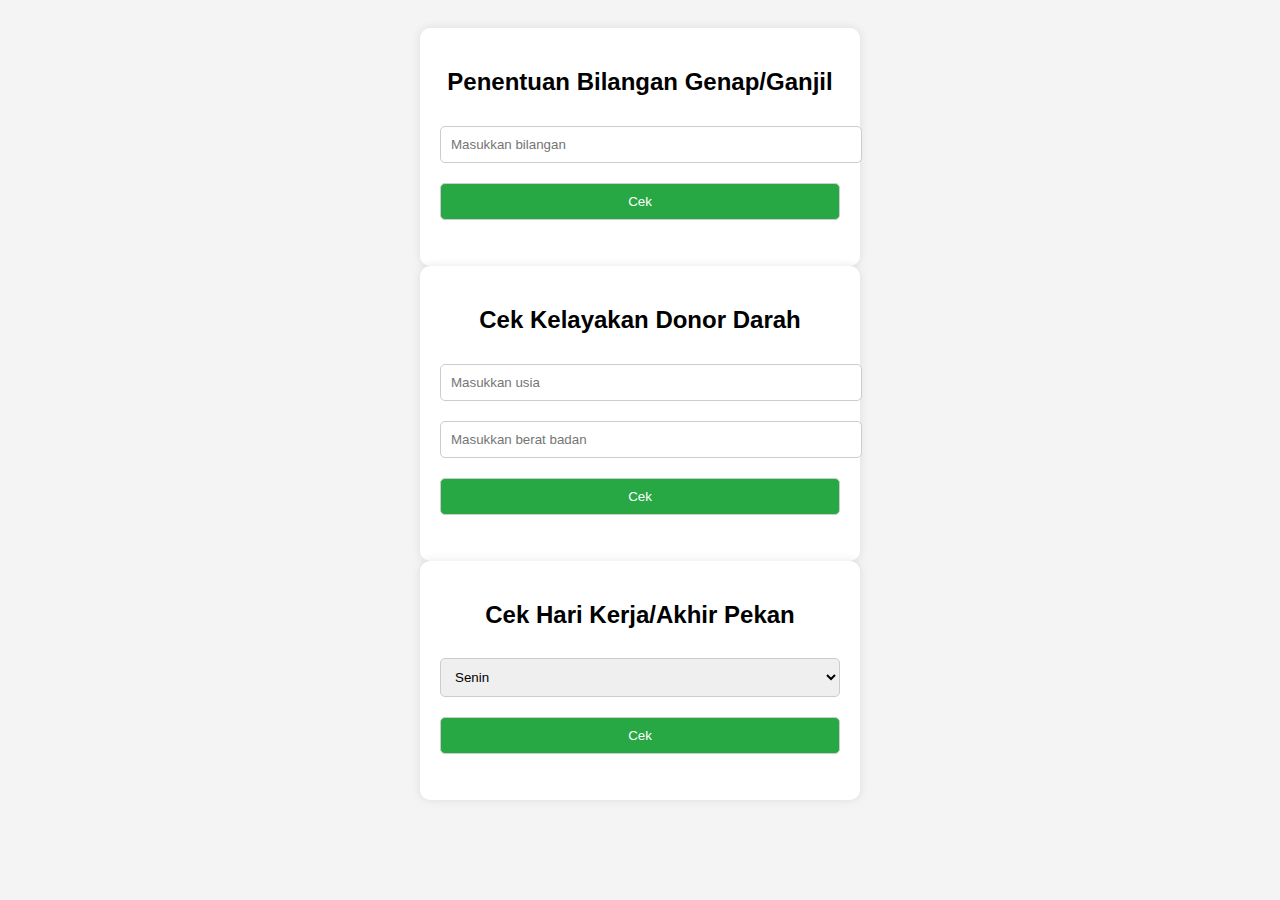
<file: KelasPSW/Pertemuan 5/index.html>
<!DOCTYPE html>
<html>
<head>
	<meta charset="utf-8">
	<meta name="viewport" content="width=device-width, initial-scale=1">
	<title>Pertemuan 5</title>
<style>
        body {
            font-family: Arial, sans-serif;
            background-color: #f4f4f4;
            text-align: center;
            padding: 20px;
        }
        .container {
            background: white;
            padding: 20px;
            max-width: 400px;
            margin: auto;
            border-radius: 10px;
            box-shadow: 0 0 10px rgba(0, 0, 0, 0.1);
        }
        input, select, button {
            width: 100%;
            padding: 10px;
            margin: 10px 0;
            border-radius: 5px;
            border: 1px solid #ccc;
        }
        button {
            background-color: #28a745;
            color: white;
            cursor: pointer;
        }
        button:hover {
            background-color: #218838;
        }

</style>
</head>
<body>
    <div class="container">
        <h2>Penentuan Bilangan Genap/Ganjil</h2>
        <input type="number" id="bilangan" placeholder="Masukkan bilangan">
        <button onclick="cekBilangan()">Cek</button>
        <p id="hasilBilangan"></p>
    </div>
    <div class="container">
        <h2>Cek Kelayakan Donor Darah</h2>
        <input type="number" id="usia" placeholder="Masukkan usia">
        <input type="number" id="berat" placeholder="Masukkan berat badan">
        <button onclick="cekDonor()">Cek</button>
        <p id="hasilDonor"></p>
    </div>
    <div class="container">
        <h2>Cek Hari Kerja/Akhir Pekan</h2>
        <select id="hari">
            <option value="Senin">Senin</option>
            <option value="Selasa">Selasa</option>
            <option value="Rabu">Rabu</option>
            <option value="Kamis">Kamis</option>
            <option value="Jumat">Jumat</option>
            <option value="Sabtu">Sabtu</option>
            <option value="Minggu">Minggu</option>
        </select>
        <button onclick="cekHari()">Cek</button>
        <p id="hasilHari"></p>
    </div>
    <script>
      function cekBilangan() {
            let bil = document.getElementById("bilangan").value;
            let hasil = (bil % 2 === 0) ? "Bilangan Genap" : "Bilangan Ganjil";
            document.getElementById("hasilBilangan").innerText = hasil;
        }
      function cekDonor() {
            let usia = document.getElementById("usia").value;
            let berat = document.getElementById("berat").value;
            let hasil = (usia >= 17 && berat >= 50) ? "Anda memenuhi syarat donor darah" : "Anda tidak memenuhi syarat";
            document.getElementById("hasilDonor").innerText = hasil;
        }  
      function cekHari() {
            let hari = document.getElementById("hari").value;
            let hasil = (hari === "Sabtu" || hari === "Minggu") ? "Akhir Pekan" : "Hari Kerja";
            document.getElementById("hasilHari").innerText = hasil;
        }
    </script>
    
</body>
</html>
</file>
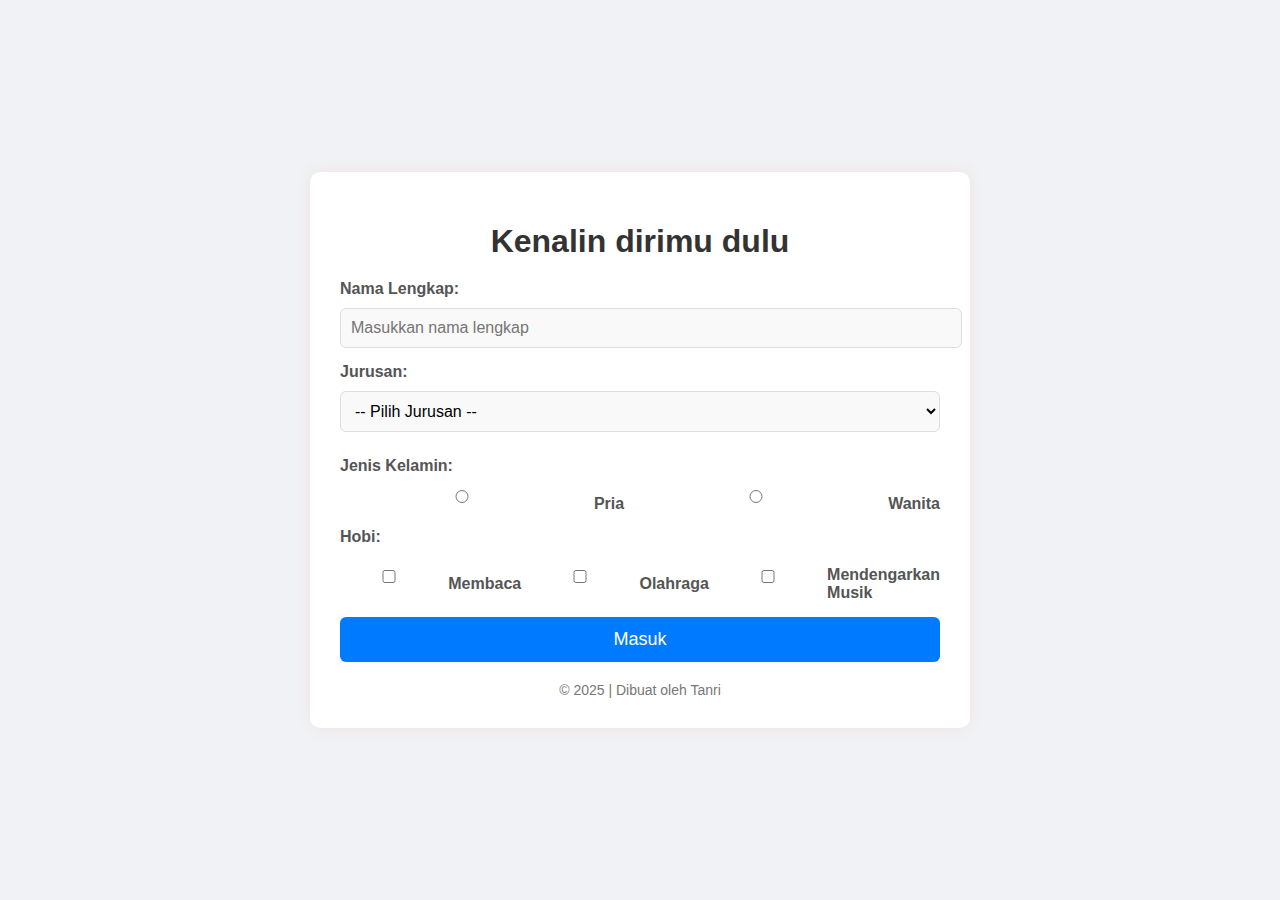
<file: KelasPSW/Pertemuan1/Index.html>
<!DOCTYPE html>
<html lang="en">
<head>
    <meta charset="UTF-8">
    <meta name="viewport" content="width=device-width, initial-scale=1.0">
    <title>Mau Kenalan? Kenalin diri kamu dlu </title>
    <style>
        /*Style untuk keseluruhan halaman*/
        body{
            font-family: Arial, sans-serif;
            background-color: #f0f2f5;
            padding: 0;
            margin: 0;
            display: flex;
            justify-content: center;
            align-items: center;
            height: 100vh;
        }

        /*Form Container*/
        .form-container {
            background-color: white;
            padding: 30px;
            width: 600px;
            box-shadow: 0 0 15px  rgba(255, 99, 71, 0.1);
            border-radius: 10px;
        }
        
        /*Judul Formulir*/
        h1 {
            text-align: center;
            color: #333;
            margin-bottom: 20px;
        }
        
        /*Label Formulir*/
        label 
        {
            font-weight: bold;
            margin: 10px 0 5px;
            display: block;
            color: #555;
        }
        
        /*Input dan elemen Formulir*/
        input, select, textarea {
            width: 100%;
            padding: 10px;
            margin: 5px 0 15px;
            border: 1px solid #ddd;
            border-radius: 6px;
            font-size: 16px;
            background-color: #f9f9f9;
            transition: all 0.3s ease;
        }

        input:focus, select:focus, textarea:focus {
            border-color: #007bff;
            outline: none;
            background-color: #fff;
        }

        /*Radio dan Checkbox*/
        .radio-group, .checkbox-group {
            display: flex;
            gap: 10px;
            align-items: center;
            margin: 10px 0;            
        }
        
        /*Tombol Kirim*/
        button {
            width: 100%;
            padding: 12px;
            background-color: #007bff;
            color: white;
            border: none;
            border-radius: 6px;
            font-size: 18px;
            cursor: pointer;
            transition: background-color 0.3s ease;
        }

        button:hover {
            background-color: #0056b3;
        }

        /* Pesan kesalahan */
        .error-message {
            color: red;
            font-size: 14px;
            margin-top: -10px;
            margin-bottom: 10px;
        }

        /* Footer */
        .footer {
            text-align: center;
            margin-top: 20px;
            color: #777;
            font-size: 14px;
        }
    </style>
</head>
<body>

<div class="form-container">
    <h1>Kenalin dirimu dulu</h1>
    <form action="/Pertemuan1/biodata.html" method="get" onsubmit="return validateForm()">

        <!-- Nama Lengkap -->
        <label for="nama">Nama Lengkap:</label>
        <input type="text" id="nama" name="nama" placeholder="Masukkan nama lengkap" required>
        <div class="error-message" id="error-nama"></div>
        
       
        <!-- Jurusan (Select) -->
        <label for="jurusan">Jurusan:</label>
        <select id="jurusan" name="jurusan" required>
            <option value="">-- Pilih Jurusan --</option>
            <option value="informatika">Teknik Informatika</option>
            <option value="sistem-informasi">Sistem Informasi</option>
            <option value="manajemen">Manajemen</option>
            <option value="akuntansi">Akuntansi</option>
            <option value="kedokteran">Kedokteran</option>
            <option value="tata-busana">Tata Busana</option>
            <option value="pariwisata">Pariwisata</option>
            <option value="gaming">Gaming</option>
            <option value="hukum">Hukum</option>
            <option value="pertanian">pertanian</option>
        </select>

        <!-- Jenis Kelamin (Radio) -->
        <label>Jenis Kelamin:</label>
        <div class="radio-group">
            <input type="radio" id="pria" name="jenis_kelamin" value="pria" required>
            <label for="pria">Pria</label>
            <input type="radio" id="wanita" name="jenis_kelamin" value="wanita" required>
            <label for="wanita">Wanita</label>
        </div>

        <!-- Hobi (Checkbox) -->
        <label>Hobi:</label>
        <div class="checkbox-group">
            <input type="checkbox" id="membaca" name="hobi" value="membaca">
            <label for="membaca">Membaca</label>
            <input type="checkbox" id="olahraga" name="hobi" value="olahraga">
            <label for="olahraga">Olahraga</label>
            <input type="checkbox" id="musik" name="hobi" value="musik">
            <label for="musik">Mendengarkan Musik</label>
        </div>

       

        <!-- Tombol Kirim -->
         <button type="submit" >Masuk</button>
         
    </form>
    <div class="footer">© 2025 | Dibuat oleh Tanri</div>
</div>

</body>
</html>
</file>
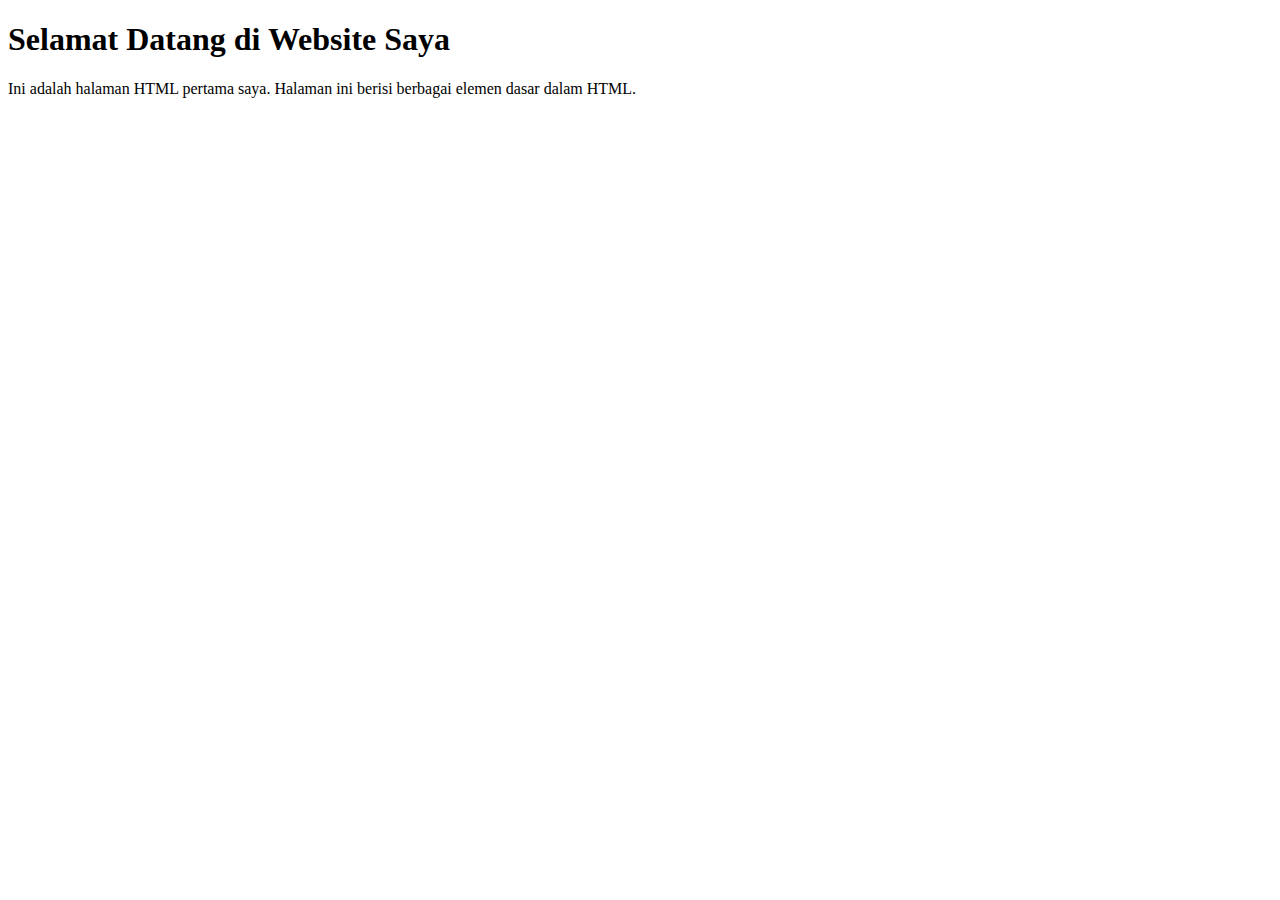
<file: KelasPSW/Pertemuan2/index.html>
<!DOCTYPE html>
<html>
<head>
	<meta charset="utf-8">
	<meta name="viewport" content="width=device-width, initial-scale=1">
	<title>Dasar-Dasar HTML</title>
</head>
<body>
	<!-- Judul Halaman -->
    <h1>Selamat Datang di Website Saya</h1>

    <!-- Paragraf -->
    <p>Ini adalah halaman HTML pertama saya. Halaman ini berisi berbagai elemen dasar dalam HTML.</p>
</body>
</html>
</file>
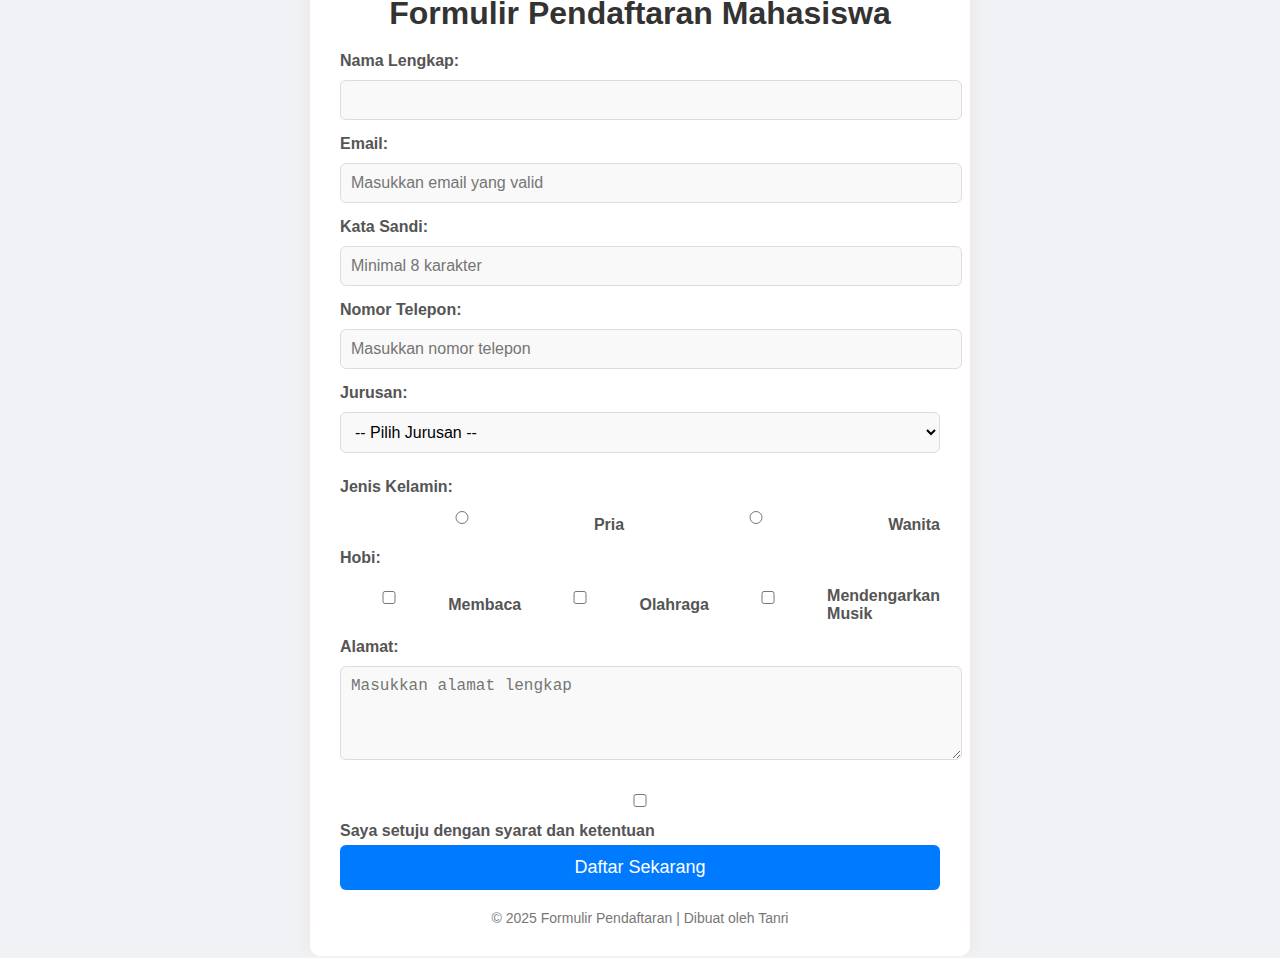
<file: KelasPSW/Pertemuan4/index.html>
<!DOCTYPE html>
<html lang="en">
<head>
    <meta charset="UTF-8">
    <meta name="viewport" content="width=device-width, initial-scale=1.0">
    <title>Formulir Pendaftaran Mahasiswa</title>
    <style>
        /*Style untuk keseluruhan halaman*/
        body{
            font-family: Arial, sans-serif;
            background-color: #f0f2f5;
            padding: 0;
            margin: 0;
            display: flex;
            justify-content: center;
            align-items: center;
            height: 100vh;
        }

        /*Form Container*/
        .form-container {
            background-color: white;
            padding: 30px;
            width: 600px;
            box-shadow: 0 0 15px  rgba(255, 99, 71, 0.1);
            border-radius: 10px;
        }
        
        /*Judul Formulir*/
        h1 {
            text-align: center;
            color: #333;
            margin-bottom: 20px;
        }
        
        /*Label Formulir*/
        label 
        {
            font-weight: bold;
            margin: 10px 0 5px;
            display: block;
            color: #555;
        }
        
        /*Input dan elemen Formulir*/
        input, select, textarea {
            width: 100%;
            padding: 10px;
            margin: 5px 0 15px;
            border: 1px solid #ddd;
            border-radius: 6px;
            font-size: 16px;
            background-color: #f9f9f9;
            transition: all 0.3s ease;
        }

        input:focus, select:focus, textarea:focus {
            border-color: #007bff;
            outline: none;
            background-color: #fff;
        }

        /*Radio dan Checkbox*/
        .radio-group, .checkbox-group {
            display: flex;
            gap: 10px;
            align-items: center;
            margin: 10px 0;            
        }
        
        /*Tombol Kirim*/
        button {
            width: 100%;
            padding: 12px;
            background-color: #007bff;
            color: white;
            border: none;
            border-radius: 6px;
            font-size: 18px;
            cursor: pointer;
            transition: background-color 0.3s ease;
        }

        button:hover {
            background-color: #0056b3;
        }

        /* Pesan kesalahan */
        .error-message {
            color: red;
            font-size: 14px;
            margin-top: -10px;
            margin-bottom: 10px;
        }

        /* Footer */
        .footer {
            text-align: center;
            margin-top: 20px;
            color: #777;
            font-size: 14px;
        }
    </style>
</head>
<body>

<div class="form-container">
    <h1>Formulir Pendaftaran Mahasiswa</h1>
    <form action="/submit" method="post" onsubmit="return validateForm()">

        <!-- Nama Lengkap -->
        <label for="nama">Nama Lengkap:</label>
        <input type="text" id="nama" name="nama" placholder="Masukkan nama lengkap" required>
        <div class="error-message" id="error-nama"></div>
        
        <!-- Email -->
        <label for="email">Email:</label>
        <input type="email" id="email" name="email" placeholder="Masukkan email yang valid" required>
        <div class="error-message" id="error-email"></div>

        <!-- Password -->
        <label for="password">Kata Sandi:</label>
        <input type="password" id="password" name="password" placeholder="Minimal 8 karakter" minlength="8" required>
        <div class="error-message" id="error-password"></div>

        <!-- Nomor Telepon -->
        <label for="telepon">Nomor Telepon:</label>
        <input type="tel" id="telepon" name="telepon" placeholder="Masukkan nomor telepon" pattern="[0-9]{10,13}" required>
        <div class="error-message" id="error-telepon"></div>

        <!-- Jurusan (Select) -->
        <label for="jurusan">Jurusan:</label>
        <select id="jurusan" name="jurusan" required>
            <option value="">-- Pilih Jurusan --</option>
            <option value="informatika">Teknik Informatika</option>
            <option value="sistem-informasi">Sistem Informasi</option>
            <option value="manajemen">Manajemen</option>
            <option value="akuntansi">Akuntansi</option>
            <option value="kedokteran">Kedokteran</option>
            <option value="tata-busana">Tata Busana</option>
            <option value="pariwisata">Pariwisata</option>
            <option value="gaming">Gaming</option>
            <option value="hukum">Hukum</option>
            <option value="pertanian">pertanian</option>
        </select>

        <!-- Jenis Kelamin (Radio) -->
        <label>Jenis Kelamin:</label>
        <div class="radio-group">
            <input type="radio" id="pria" name="jenis_kelamin" value="pria" required>
            <label for="pria">Pria</label>
            <input type="radio" id="wanita" name="jenis_kelamin" value="wanita" required>
            <label for="wanita">Wanita</label>
        </div>

        <!-- Hobi (Checkbox) -->
        <label>Hobi:</label>
        <div class="checkbox-group">
            <input type="checkbox" id="membaca" name="hobi" value="membaca">
            <label for="membaca">Membaca</label>
            <input type="checkbox" id="olahraga" name="hobi" value="olahraga">
            <label for="olahraga">Olahraga</label>
            <input type="checkbox" id="musik" name="hobi" value="musik">
            <label for="musik">Mendengarkan Musik</label>
        </div>

        <!-- Alamat (Textarea) -->
        <label for="alamat">Alamat:</label>
        <textarea id="alamat" name="alamat" rows="4" placeholder="Masukkan alamat lengkap"></textarea>

        <!-- Persetujuan -->
        <label for="setuju">
            <input type="checkbox" id="setuju" name="setuju" required>
            Saya setuju dengan syarat dan ketentuan
        </label>

        <!-- Tombol Kirim -->
         <button type="submit">Daftar Sekarang</button>
    </form>
    <div class="footer">© 2025 Formulir Pendaftaran | Dibuat oleh Tanri</div>
</div>

</body>
</html>
</file>
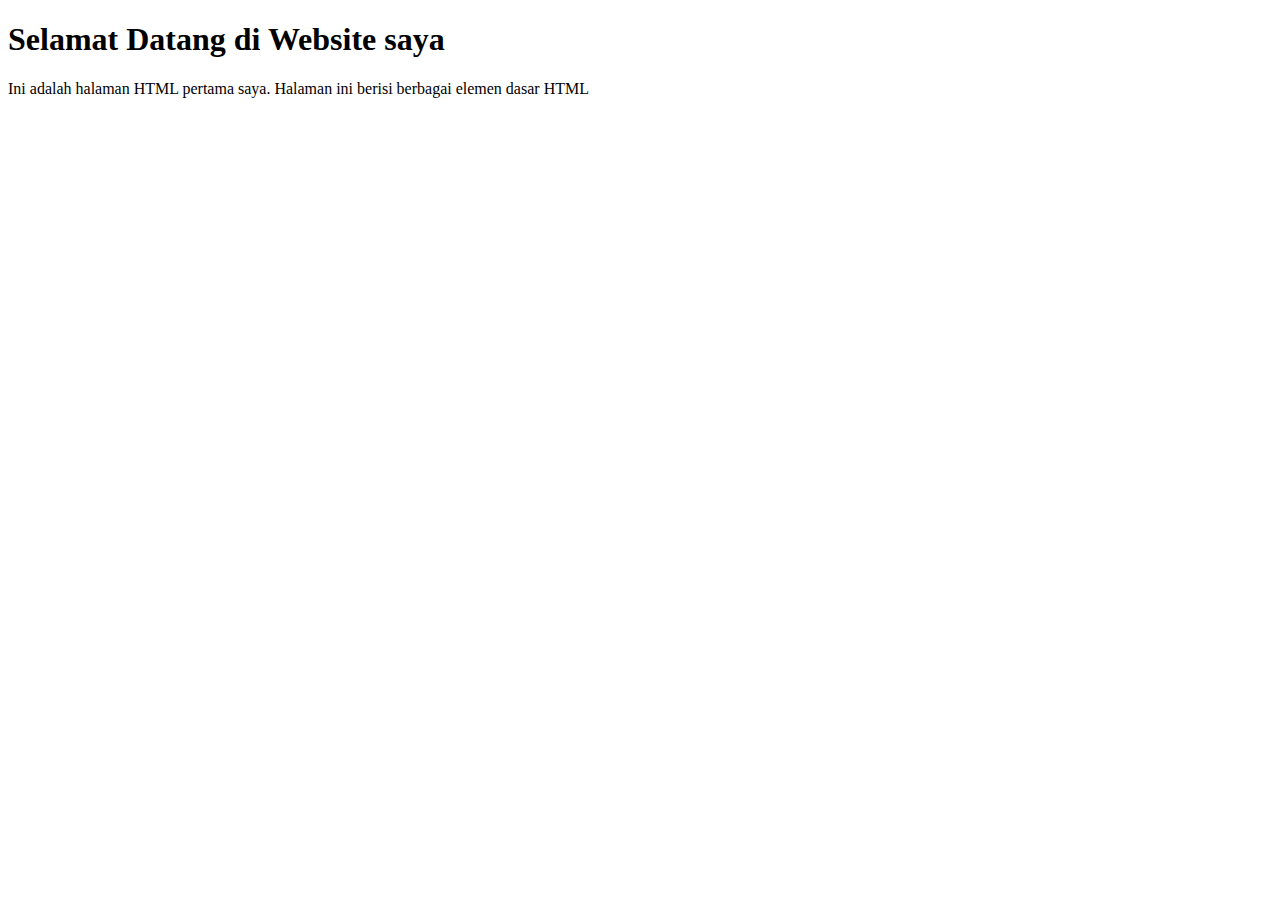
<file: KelasPSW/Pertemuan 2/index.html.html>
<!DOCTYPE html>
<html>
    <head>
        <meta charset="utf-8">
        <meta http-equiv="X-UA-Compatible" content="IE=edge">
        <title>Dasar-Dasar HTML</title>
        <meta name="description" content="">
        <meta name="viewport" content="width=device-width, initial-scale=1">
        <link rel="stylesheet" href="">
    </head>
    <body>
        <h1>Selamat Datang di Website saya</h1>

        <p>Ini adalah halaman HTML pertama saya. Halaman ini berisi berbagai elemen dasar HTML</p>
        
        
        
    </body>
</html>
</file>
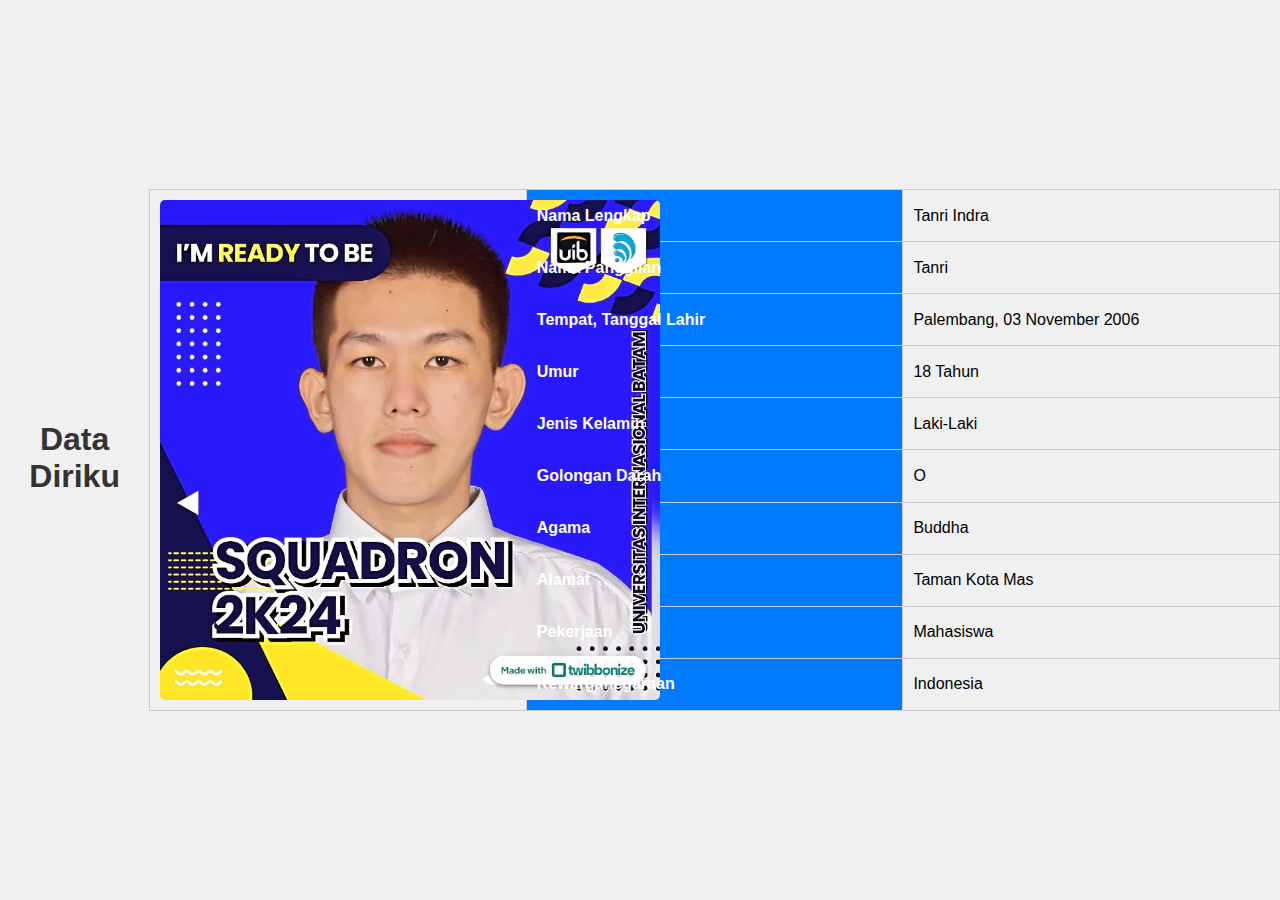
<file: KelasPSW/Pertemuan1/biodata.html>
<!DOCTYPE html>
<html lang="en">
<head>
  <meta charset="UTF-8">
  <meta name="viewport" content="width=device-width, initial-scale=1.0">
  <title>Biodata Diri</title>
  <link rel="stylesheet" href="style.css">
</head>
<body>
  <h1>Data Diriku</h1>
  <table border="1">
    <tr>
      <td rowspan="10">
        <img src="foto.jpg.jpg" alt="Foto Biodata">
      </td>
      <th>Nama Lengkap</th>
      <td>Tanri Indra</td>
    </tr>
    <tr>
      <th>Nama Panggilan</th>
      <td>Tanri</td>
    </tr>
    <tr>
      <th>Tempat, Tanggal Lahir</th>
      <td>Palembang, 03 November 2006</td>
    </tr>
    <tr>
      <th>Umur</th>
      <td>18 Tahun</td>
    </tr>
    <tr>
      <th>Jenis Kelamin</th>
      <td>Laki-Laki</td>
    </tr>
    <tr>
      <th>Golongan Darah</th>
      <td>O</td>
    </tr>
    <tr>
      <th>Agama</th>
      <td>Buddha</td>
    </tr>
    <tr>
      <th>Alamat</th>
      <td>Taman Kota Mas</td>
    </tr>
    <tr>
      <th>Pekerjaan</th>
      <td>Mahasiswa</td>
    </tr>
    <tr>
      <th>Kewarganegaraan</th>
      <td>Indonesia</td>
    </tr>
    
  </table>

</body>
</html>
</file>
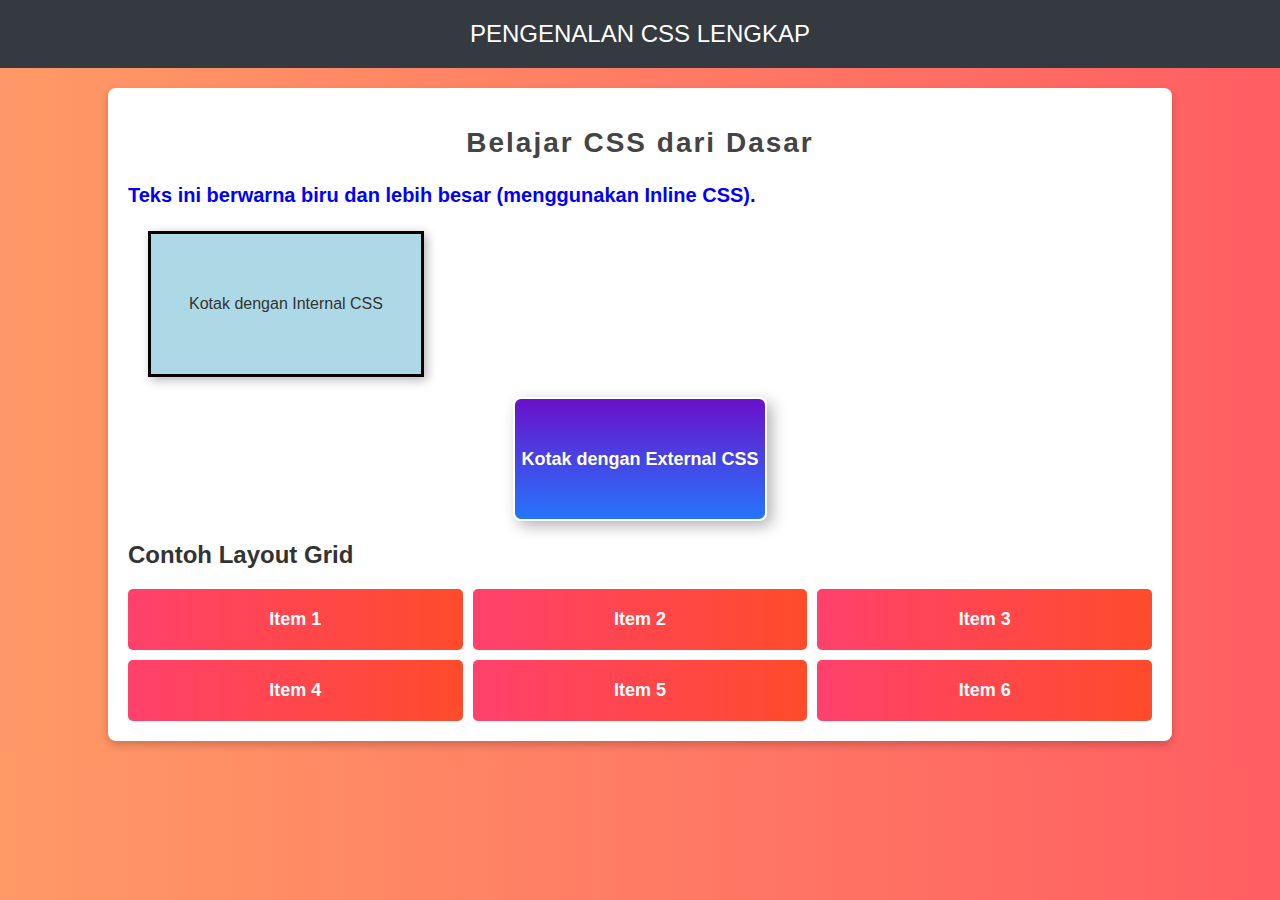
<file: KelasPSW/Pertemuan3/Pertemuan03.html>
<!DOCTYPE html>
<html lang="id">
<head>
    <meta charset="UTF-8">
    <meta name="viewport" content="width=device-width, initial-scale=1.0">
    <title>Pengenalan CSS Lengkap</title>

    <!-- Menghubungkan External CSS -->
    <link rel="stylesheet" type="text/css" href="Pertemuan3Style.css">

    <!-- Internal CSS -->
    <style>
        body {
            font-family: 'Arial', sans-serif;
            background-color: #f8f9fa;
            color: #333;
            margin: 0;
            padding: 0;
        }

        header {
            background-color: #343a40;
            color: white;
            text-align: center;
            padding: 20px;
            font-size: 24px;
            text-transform: uppercase;
        }

        .container {
            width: 80%;
            margin: 20px auto;
            background-color: white;
            padding: 20px;
            box-shadow: 0px 4px 8px rgba(0, 0, 0, 0.2);
            border-radius: 8px;
        }

        .inline-css {
            color: blue;
            font-size: 20px;
            font-weight: bold;
        }

        .kotak {
            width: 250px;
            height: 120px;
            background-color: lightblue;
            padding: 10px;
            margin: 20px;
            border: 3px solid black;
            text-align: center;
            line-height: 120px;
            box-shadow: 3px 3px 10px rgba(0, 0, 0, 0.3);
        }

        .grid-container {
            display: grid;
            grid-template-columns: repeat(3, 1fr);
            gap: 10px;
            margin-top: 20px;
        }

        .grid-item {
            background-color: coral;
            color: white;
            text-align: center;
            padding: 20px;
            font-size: 18px;
            border-radius: 5px;
        }

    </style>
</head>
<body>

    <header>Pengenalan CSS Lengkap</header>

    <div class="container">
        <h1>Belajar CSS dari Dasar</h1>

        <!-- Contoh Inline CSS -->
        <p class="inline-css">Teks ini berwarna biru dan lebih besar (menggunakan Inline CSS).</p>
        <!-- <p></p> -->
         
        <!-- Contoh Internal CSS -->
        <div class="kotak">Kotak dengan Internal CSS</div>

        <!-- Contoh External CSS -->
        <div class="external-box">Kotak dengan External CSS</div>

        <!-- Contoh Grid Layout -->
        <h2>Contoh Layout Grid</h2>
        <div class="grid-container">
            <div class="grid-item">Item 1</div>
            <div class="grid-item">Item 2</div>
            <div class="grid-item">Item 3</div>
            <div class="grid-item">Item 4</div>
            <div class="grid-item">Item 5</div>
            <div class="grid-item">Item 6</div>
        </div>
    </div>

</body>
</html>
</file>
<file: KelasPSW/Pertemuan1/style.css>
/* Styling body */
body {
    font-family: Arial, sans-serif;
    background-color: #f0f0f0;
    display: flex;
    justify-content: center;
    align-items: center;
    min-height: 100vh;
    margin: 0;
  }
  
  /* Container tabel */
  .container {
    background-color: #ffffff;
    padding: 20px;
    border: 1px solid #cccccc;
    border-radius: 10px;
    max-width: 600px;
    width: 100%;
    box-shadow: 0px 0px 10px rgba(0, 0, 0, 0.1);
  }
  
  h1 {
    text-align: center;
    color: #333;
    font-size: 2em;
    margin-bottom: 0.2em;
  }
  
  h2 {
    text-align: center;
    color: #666;
    font-size: 1.5em;
    margin-bottom: 1em;
  }
  
  /* Styling tabel */
  table {
    width: 100%;
    border-collapse: collapse;
    table-layout: fixed;
  }
  
  th, td {
    border: 1px solid #cccccc;
    padding: 10px;
    text-align: left;
   
  }
  
  th {
    background-color: #007bff;
    color: white;
  }
  
  /* Styling gambar */
  img {
    width: 250px%;
    max-width: 500px;
    height: auto;
    display: block;
    margin: auto;
    border-radius: 5px;
  }
  img:hover{
    transform: scale(1.1);
  } 
  td:hover{
  transform: scale(1.1);
 }
 th:hover{
  transform: scale(1.1);
 }
</file>
<file: KelasPSW/Pertemuan3/Pertemuan3Style.css>
/* File: style.css */

/* Mengatur gaya untuk seluruh halaman */
body {
    font-family: 'Roboto', sans-serif;
    background: linear-gradient(to right, #ff9966, #ff5e62);
    color: #222;
}

/* Mengatur teks judul */
h1 {
    text-align: center;
    color: #444;
    font-size: 28px;
    letter-spacing: 2px;
}

/* Menyesuaikan tampilan paragraf */
p {
    font-size: 18px;
    line-height: 1.6;
    color: #333;
}

/* External CSS untuk kotak */
.external-box {
    width: 250px;
    height: 120px;
    background: linear-gradient(to bottom, #6a11cb, #2575fc);
    color: white;
    text-align: center;
    line-height: 120px;
    border-radius: 8px;
    margin: 20px auto;
    border: 2px solid white;
    font-size: 18px;
    font-weight: bold;
    box-shadow: 5px 5px 15px rgba(0, 0, 0, 0.3);
    transition: transform 0.3s ease-in-out;
}

/* Efek hover untuk external-box */
.external-box:hover {
    transform: scale(1.1);
}

/* Grid Layout */
.grid-container {
    display: grid;
    grid-template-columns: repeat(3, 1fr);
    gap: 10px;
}

.grid-item {
    background: linear-gradient(to right, #ff416c, #ff4b2b);
    padding: 20px;
    text-align: center;
    color: white;
    font-size: 18px;
    font-weight: bold;
    border-radius: 5px;
}

/* Efek hover */
.grid-item:hover {
    background: linear-gradient(to right, #ff4b2b, #ff416c);
    transform: scale(1.05);
    transition: 0.3s;
}
</file>
